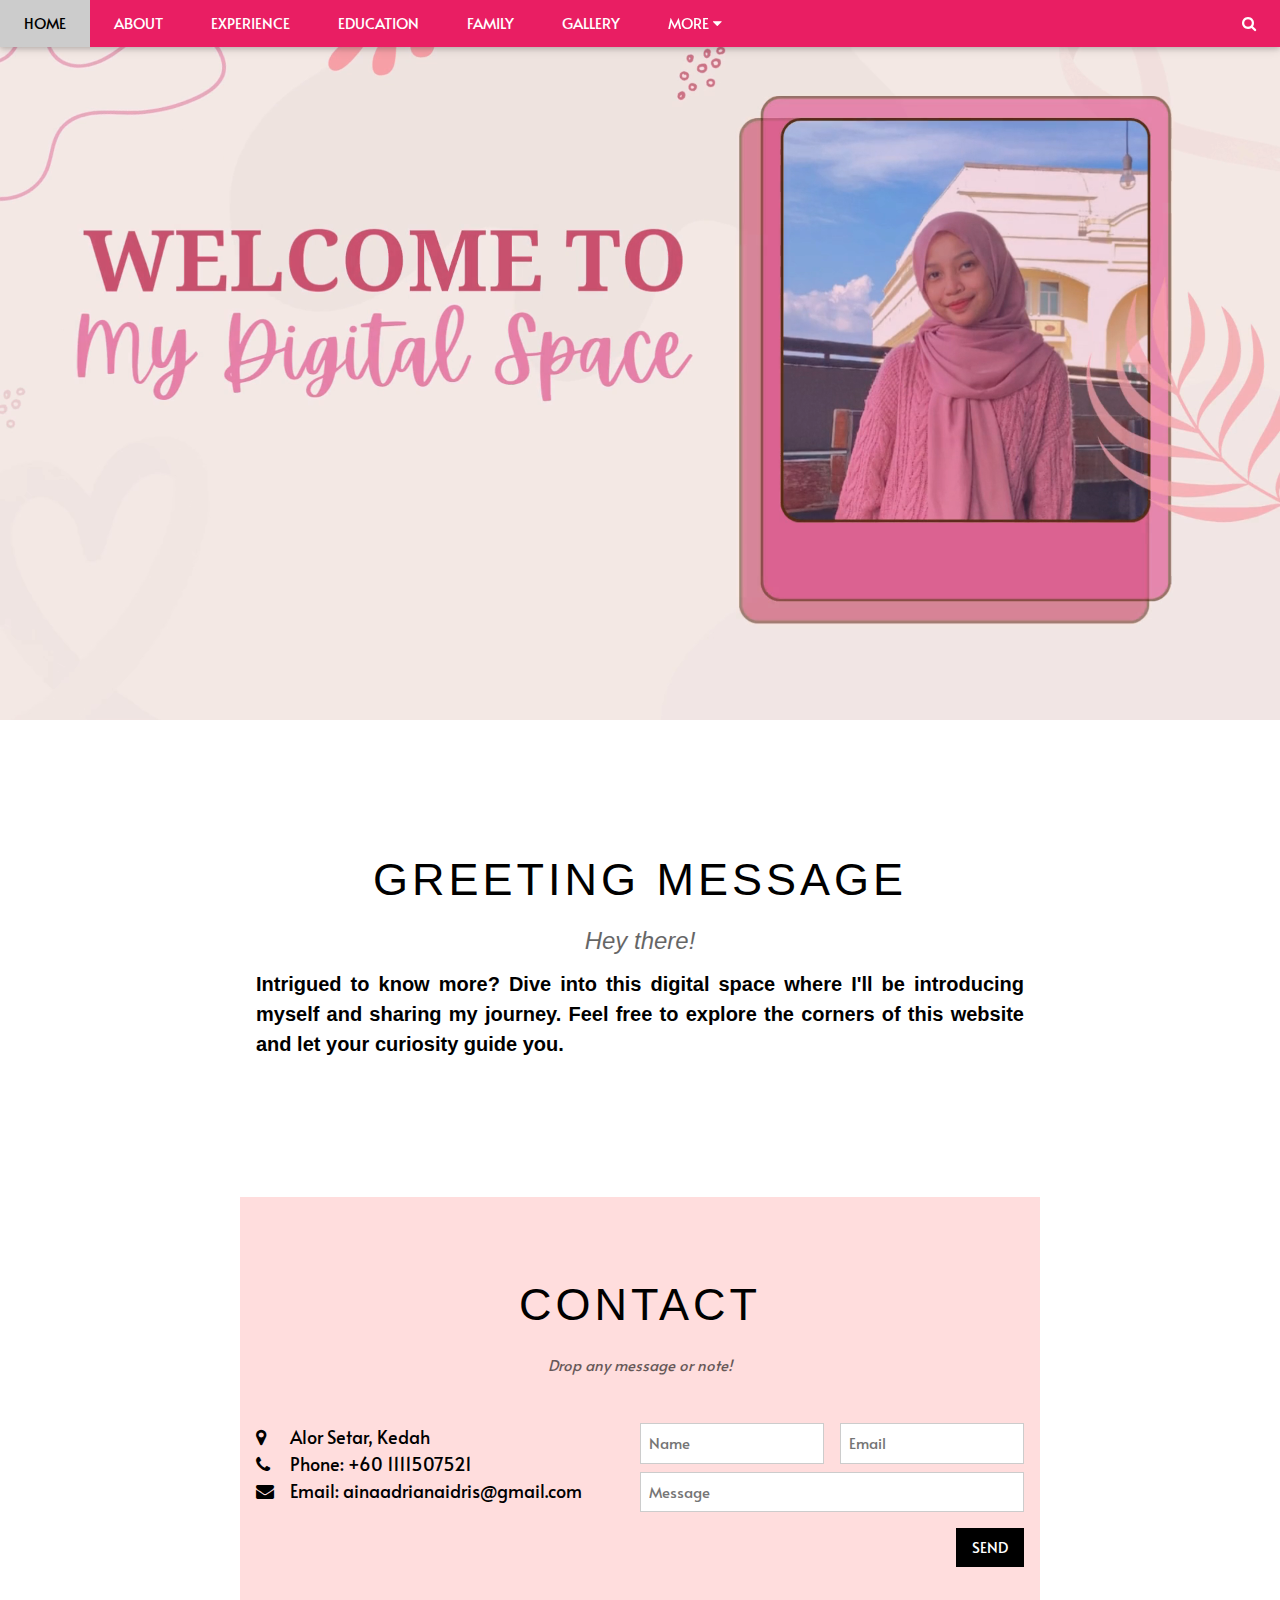
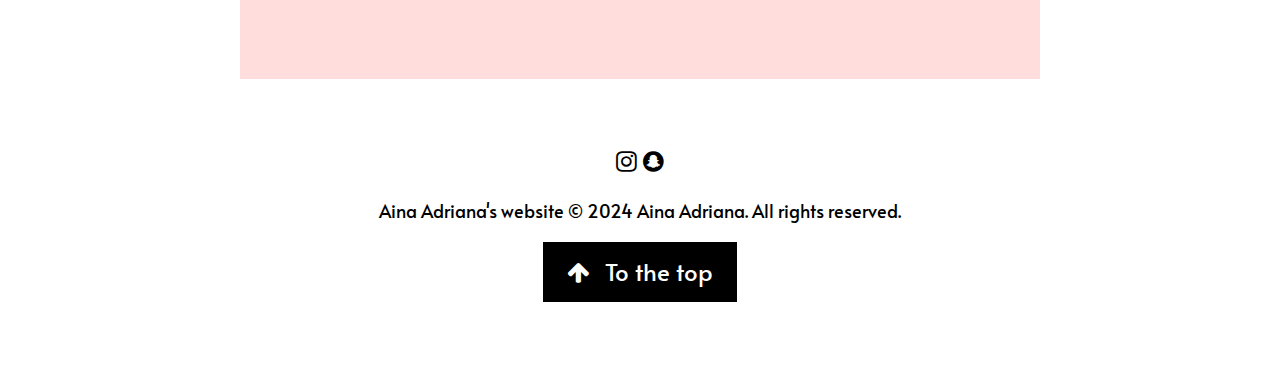
<file: index.html>
<!DOCTYPE html>
<html lang="en">
    <head>
        <title>My Digital Space - Home</title>
        <meta name="viewport" content="width=device-width, initial-scale=1">
        <link rel="stylesheet" type="text/css" href="css/style.css">
        <link rel="stylesheet" href="https://fonts.googleapis.com/css2?family=Alata&display=swap">
        <link rel="stylesheet" href="https://cdnjs.cloudflare.com/ajax/libs/font-awesome/4.7.0/css/font-awesome.min.css">
        <style>
            body {
                font-family: "Alata", sans-serif
            }

            .mySlides {
                display: none
            }
        </style>
    </head>
<body>

    <!-- Navigation bar -->
    <div class="top">
        <div class="bar pink card">
            <a class="bar-item button padding-large hide-medium hide-large right"
                href="javascript:void(0)" onclick="myFunction()" title="Toggle Navigation Menu"><i
                    class="fa fa-bars"></i></a>
            <a href="index.html" class="bar-item button padding-large">HOME</a>
            <a href="about.html" class="bar-item button padding-large hide-small">ABOUT</a>
            <a href="experience.html" class="bar-item button padding-large hide-small">EXPERIENCE</a>
            <a href="education.html" class="bar-item button padding-large hide-small">EDUCATION</a>
            <a href="family.html" class="bar-item button padding-large hide-small">FAMILY</a>
            <a href="gallery.html" class="bar-item button padding-large hide-small">GALLERY</a>
            <div class="dropdown-hover hide-small">
                <button class="padding-large button" title="More">MORE <i class="fa fa-caret-down"></i></button>
                <div class="dropdown-content bar-block card-4">
                    <a href="favorites.html" class="bar-item button">Favorites</a>
                    <a href="#contact" class="bar-item button">Contact</a>
                </div>
            </div>
                    <a href="javascript:void(0)" class="padding-large hover-red hide-small right"><i
                    class="fa fa-search"></i></a>
        </div>
    </div>

    <div id="navDemo" class="bar-block black hide hide-large hide-medium top" style="margin-top:46px">
        <a href="#about" class="bar-item button padding-large" onclick="myFunction()">ABOUT</a>
        <a href="experience.html" class="bar-item button padding-large" onclick="myFunction()">EXPERIENCE</a>
		<a href="education.html" class="bar-item button padding-large" onclick="myFunction()">EDUCATION</a>
        <a href="family.html" class="bar-item button padding-large" onclick="myFunction()">FAMILY</a>
		<a href="gallery.html" class="bar-item button padding-large" onclick="myFunction()">GALLERY</a>
        <a href="favorites.html" class="bar-item button padding-large" onclick="myFunction()">Favorites</a>
		<a href="#contact" class="bar-item button padding-large" onclick="myFunction()">Contact</a>
    </div>

	<video width="100%" autoplay muted loop>
	<source src="video/welcome.mp4" type="video/mp4">
	</video>

    <div class="content" style="max-width:2000px;margin-top:46px">

        <div class="container content center padding-64" style="max-width:800px">
            <h2 class="wide">GREETING MESSAGE</h2>
            <h4 class="opacity"><i>Hey there!</i></h4>
            <h5 class="justify"><b>Intrigued to know more? Dive into this digital space where I'll be introducing myself 
			and sharing my journey. Feel free to explore the corners of this website and let your curiosity guide you.</h5></b>
            <div class="row padding-32">
            </div>
        </div>    

        <div class="container pale-red content padding-64" style="max-width:800px" id="contact">
            <h2 class="wide center">CONTACT</h2>
            <p class="opacity center"><i>Drop any message or note!</i></p>
            <div class="row padding-32">
                <div class="col m6 large margin-bottom">
                    <i class="fa fa-map-marker" style="width:30px"></i> Alor Setar, Kedah<br>
                    <i class="fa fa-phone" style="width:30px"></i> Phone: +60 1111507521<br>
                    <i class="fa fa-envelope" style="width:30px"> </i> Email: ainaadrianaidris@gmail.com<br>
                </div>
                <div class="col m6">
                    <form action="/action_page.php" target="_blank">
                        <div class="row-padding" style="margin:0 -16px 8px -16px">
                            <div class="half">
                                <input class="input border" type="text" placeholder="Name" required name="Name">
                            </div>
                            <div class="half">
                                <input class="input border" type="text" placeholder="Email" required name="Email">
                            </div>
                        </div>
                        <input class="input border" type="text" placeholder="Message" required name="Message">
                        <button class="button black section right" type="submit">SEND</button>
                    </form>
                </div>
            </div>
        </div>
    </div>

    <footer class="container padding-64 center xlarge">
        <a href="https://www.instagram.com/nanaadrs_/" target="_blank"></a>
		<i class="fa fa-instagram hover-opacity"></i>
        <a href="https://www.snapchat.com/add/adrianaa.rose?share_id=gUGfJ8TIarI&locale=en-GB" target="_blank"></a>
		<i class="fa fa-snapchat hover-opacity"></i>
        <p class="large">Aina Adriana's website © 2024 Aina Adriana. All rights reserved.</p>
        <a href="#" class="button black padding-large margin-bottom"><i class="fa fa-arrow-up margin-right"></i>To the top</a>
    </footer>

</body>
</html>
</file>
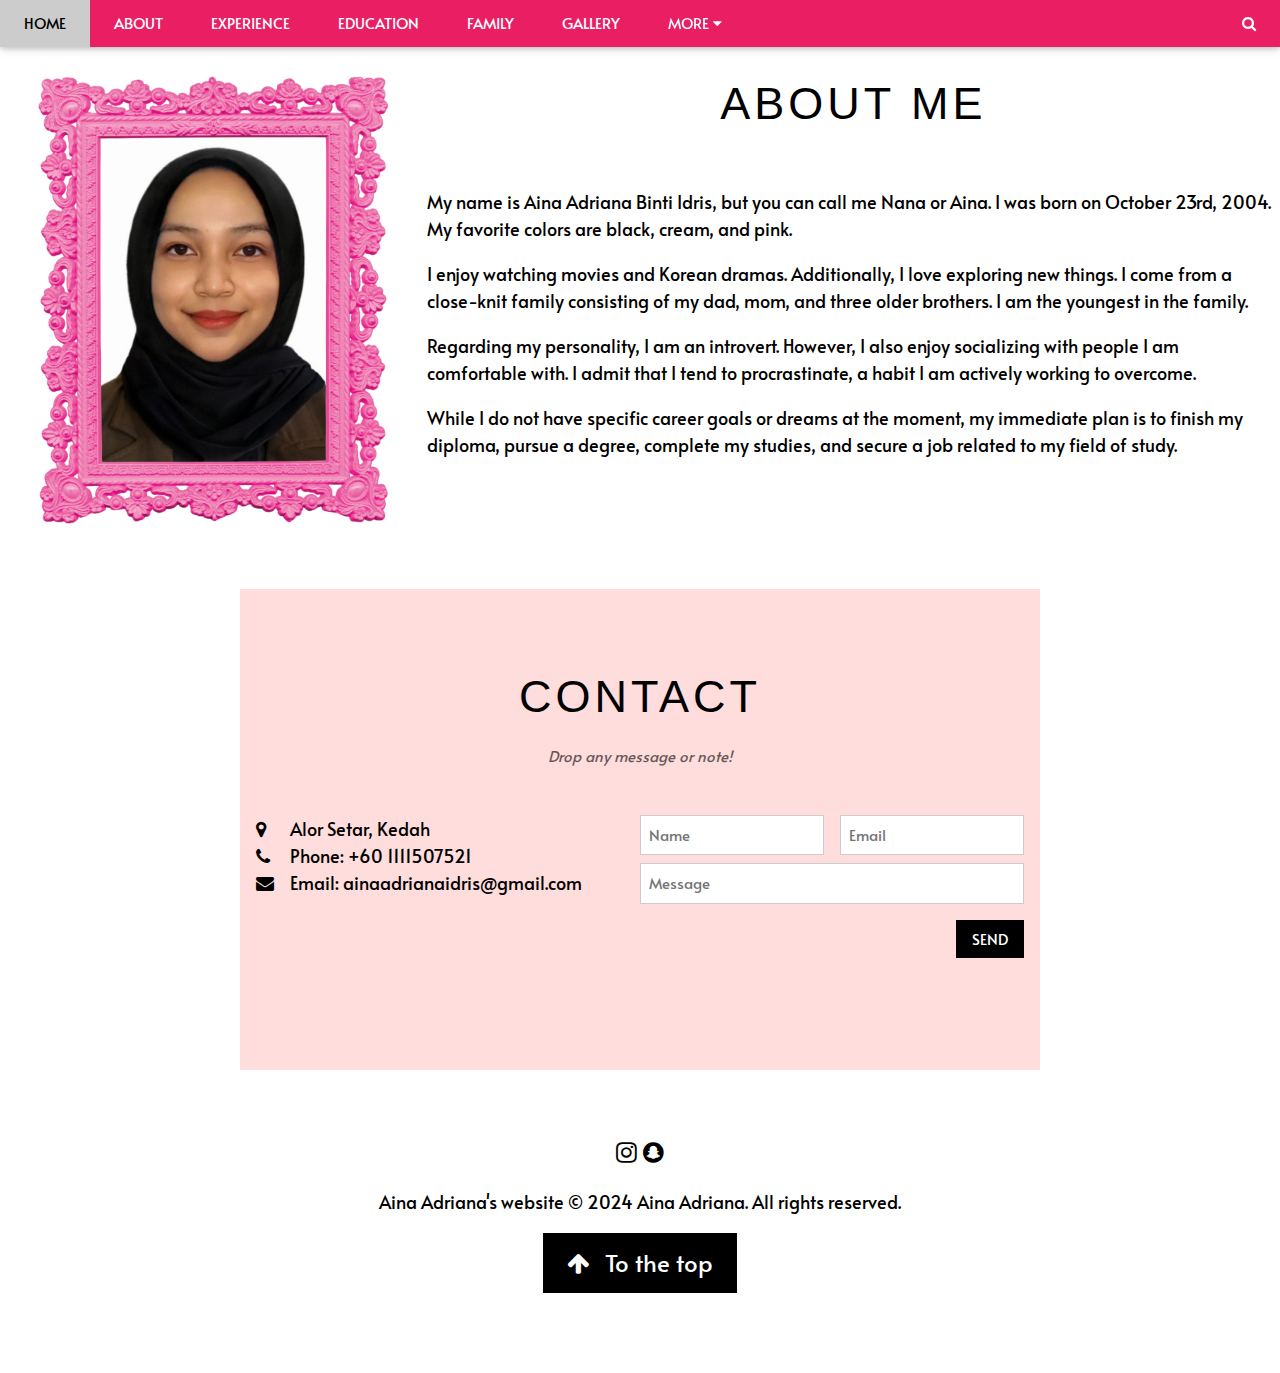
<file: about.html>
<!DOCTYPE html>
    <head>
        <title>My Digital Space - About</title>
        <link rel="stylesheet" type="text/css" href="css/style.css">
        <link rel="stylesheet" href="https://fonts.googleapis.com/css2?family=Alata&display=swap">
        <link rel="stylesheet" href="https://cdnjs.cloudflare.com/ajax/libs/font-awesome/4.7.0/css/font-awesome.min.css">
        <style>
            body {
                font-family: "Alata", sans-serif
            }
        </style>
    </head>

<body>

    <!-- Navigation bar -->
    <div class="top">
        <div class="bar pink card">
            <a class="bar-item button padding-large hide-medium hide-large right"
                href="javascript:void(0)" onclick="myFunction()" title="Toggle Navigation Menu"><i
                    class="fa fa-bars"></i></a>
            <a href="index.html" class="bar-item button padding-large">HOME</a>
            <a href="about.html" class="bar-item button padding-large hide-small">ABOUT</a>
            <a href="experience.html" class="bar-item button padding-large hide-small">EXPERIENCE</a>
            <a href="education.html" class="bar-item button padding-large hide-small">EDUCATION</a>
            <a href="family.html" class="bar-item button padding-large hide-small">FAMILY</a>
            <a href="gallery.html" class="bar-item button padding-large hide-small">GALLERY</a>
            <div class="dropdown-hover hide-small">
                <button class="padding-large button" title="More">MORE <i class="fa fa-caret-down"></i></button>
                <div class="dropdown-content bar-block card-4">
                    <a href="favorites.html" class="bar-item button">Favorites</a>
                    <a href="#contact" class="bar-item button">Contact</a>
                </div>
            </div>
            <a href="javascript:void(0)" class="padding-large hover-red hide-small right"><i
                    class="fa fa-search"></i></a>
        </div>
    </div>

    <div id="navDemo" class="bar-block black hide hide-large hide-medium top" style="margin-top:46px">
        <a href="about.html" class="bar-item button padding-large" onclick="myFunction()">ABOUT</a>
		<a href="experience.html" class="bar-item button padding-large" onclick="myFunction()">EXPERIENCE</a>
        <a href="education.html" class="bar-item button padding-large" onclick="myFunction()">EDUCATION</a>
        <a href="family.html" class="bar-item button padding-large" onclick="myFunction()">FAMILY</a>
		<a href="gallery.html" class="bar-item button padding-large" onclick="myFunction()">GALLERY</a>
        <a href="favorites.html" class="bar-item button padding-large" onclick="myFunction()">Favorites</a>
		<a href="#contact" class="bar-item button padding-large" onclick="myFunction()">Contact</a>
    </div>

    <div class="content" style="max-width:2000px;margin-top:46px">
	

	<div class="col m4 padding-large hide-small">
		<img src="image/biodata.png" class="image" alt="myself" width="500" height="650">
    </div>

    <div class="col m7 padding-large">
	</div>
	<div>
      <h2 class="wide center">ABOUT ME</h2><br>
      <p class="large">My name is Aina Adriana Binti Idris, but you can call me Nana or Aina. I was born on October 23rd, 2004. My favorite colors are black, cream, and pink.<p class="large">
	I enjoy watching movies and Korean dramas. Additionally, I love exploring new things. I come from a close-knit family consisting of my dad, mom, and three older brothers. I am the youngest in the family.<p class="large">
	Regarding my personality, I am an introvert. However, I also enjoy socializing with people I am comfortable with. I admit that I tend to procrastinate, a habit I am actively working to overcome.<p class="large">
	While I do not have specific career goals or dreams at the moment, my immediate plan is to finish my diploma, pursue a degree, complete my studies, and secure a job related to my field of study.
    </div>
	</div>

	<br>
	<br>
	<br>
	<br>
	<br>
	
	<div>
        <div class="container pale-red content padding-64" style="max-width:800px" id="contact">
            <h2 class="wide center">CONTACT</h2>
            <p class="opacity center"><i>Drop any message or note!</i></p>
            <div class="row padding-32">
                <div class="col m6 large margin-bottom">
                    <i class="fa fa-map-marker" style="width:30px"></i> Alor Setar, Kedah<br>
                    <i class="fa fa-phone" style="width:30px"></i> Phone: +60 1111507521<br>
                    <i class="fa fa-envelope" style="width:30px"> </i> Email: ainaadrianaidris@gmail.com<br>
                </div>
                <div class="col m6">
                    <form action="/action_page.php" target="_blank">
                        <div class="row-padding" style="margin:0 -16px 8px -16px">
                            <div class="half">
                                <input class="input border" type="text" placeholder="Name" required name="Name">
                            </div>
                            <div class="half">
                                <input class="input border" type="text" placeholder="Email" required name="Email">
                            </div>
                        </div>
                        <input class="input border" type="text" placeholder="Message" required name="Message">
                        <button class="button black section right" type="submit">SEND</button>
                    </form>
                </div>
            </div>
        </div>
	</div>
</body>

    <footer class="container padding-64 center xlarge">
        <a href="https://www.instagram.com/nanaadrs_/" target="_blank"></a>
		<i class="fa fa-instagram hover-opacity"></i>
        <a href="https://www.snapchat.com/add/adrianaa.rose?share_id=gUGfJ8TIarI&locale=en-GB" target="_blank"></a>
		<i class="fa fa-snapchat hover-opacity"></i>
        <p class="large">Aina Adriana's website © 2024 Aina Adriana. All rights reserved.</p>
        <a href="#" class="button black padding-large margin-bottom"><i class="fa fa-arrow-up margin-right"></i>To the top</a>
    </footer>
</file>
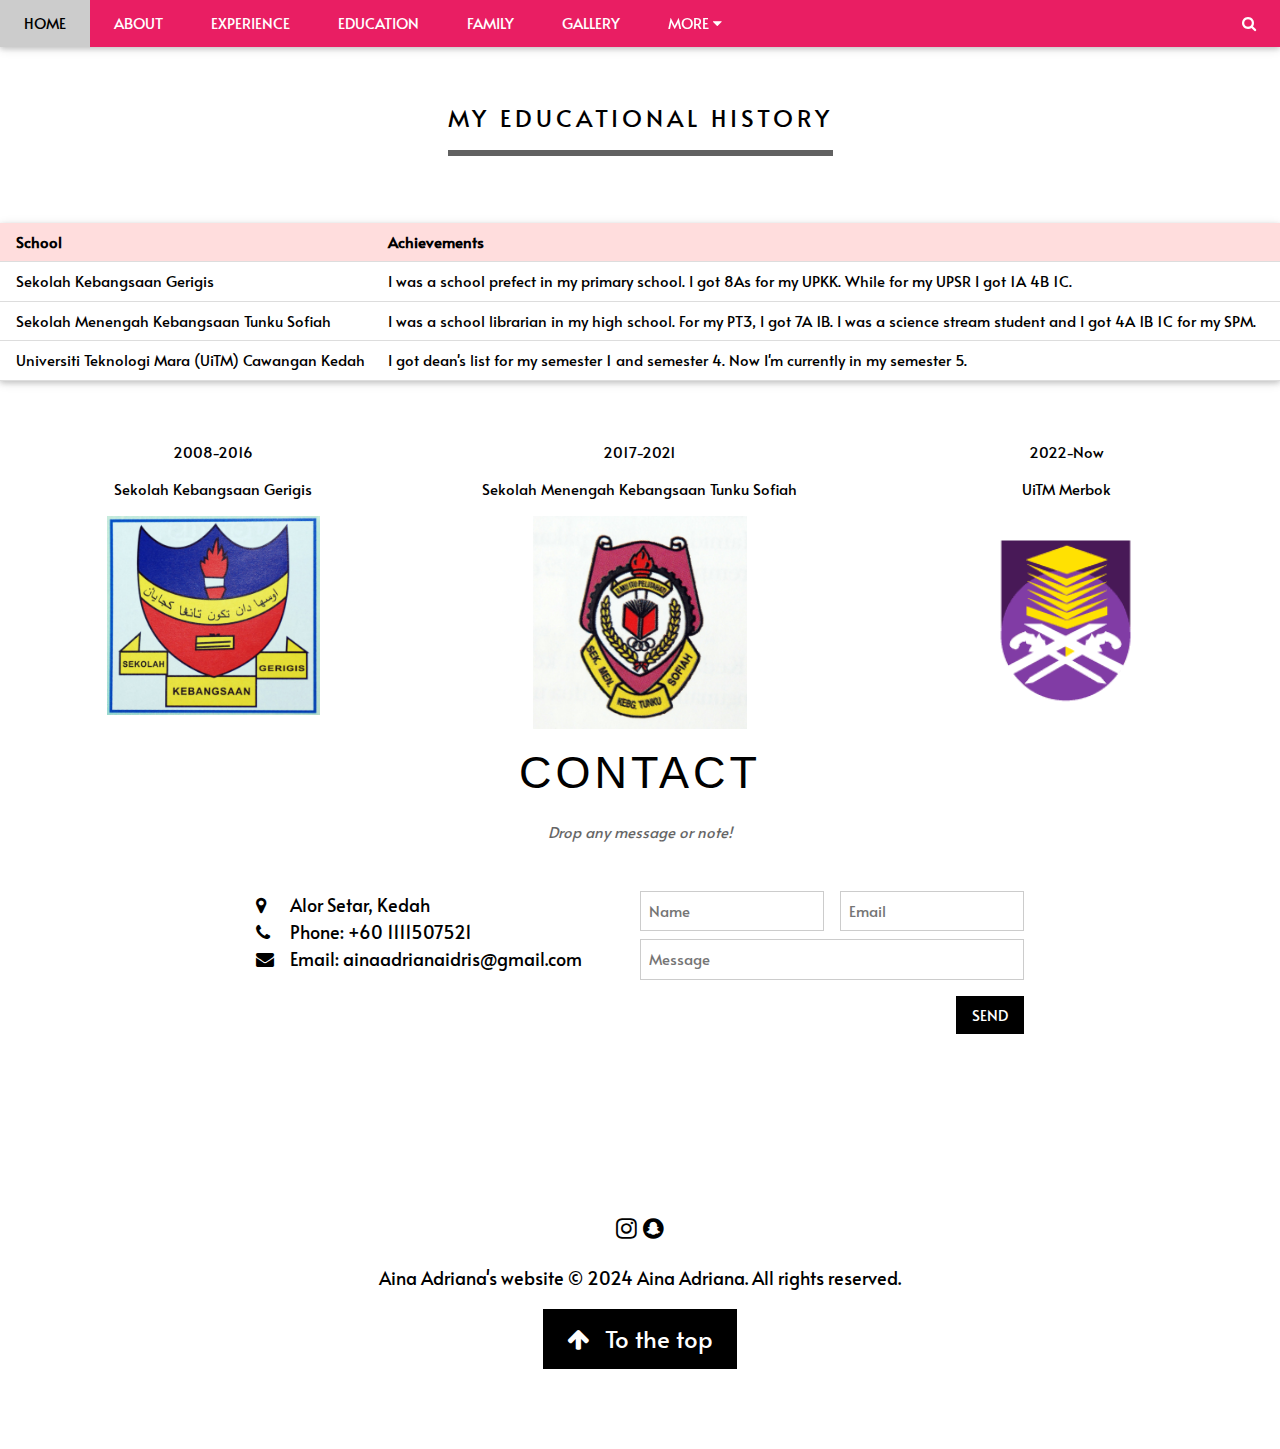
<file: education.html>
<!DOCTYPE html>
    <head>
        <title>My Digital Space - Education</title>
        <link rel="stylesheet" type="text/css" href="css/style.css">
        <link rel="stylesheet" href="https://fonts.googleapis.com/css2?family=Alata&display=swap">
        <link rel="stylesheet" href="https://cdnjs.cloudflare.com/ajax/libs/font-awesome/4.7.0/css/font-awesome.min.css">
        <style>
            body {
                font-family: "Alata", sans-serif
            }
        </style>
    </head>

<body>

    <!-- Navigation bar -->
    <div class="top">
        <div class="bar pink card">
            <a class="bar-item button padding-large hide-medium hide-large right"
                href="javascript:void(0)" onclick="myFunction()" title="Toggle Navigation Menu"><i
                    class="fa fa-bars"></i></a>
            <a href="index.html" class="bar-item button padding-large">HOME</a>
            <a href="about.html" class="bar-item button padding-large hide-small">ABOUT</a>
            <a href="experience.html" class="bar-item button padding-large hide-small">EXPERIENCE</a>
            <a href="education.html" class="bar-item button padding-large hide-small">EDUCATION</a>
            <a href="family.html" class="bar-item button padding-large hide-small">FAMILY</a>
            <a href="gallery.html" class="bar-item button padding-large hide-small">GALLERY</a>
            <div class="dropdown-hover hide-small">
                <button class="padding-large button" title="More">MORE <i class="fa fa-caret-down"></i></button>
                <div class="dropdown-content bar-block card-4">
                    <a href="favorites.html" class="bar-item button">Favorites</a>
                    <a href="#contact" class="bar-item button">Contact</a>
                </div>
            </div>
            <a href="javascript:void(0)" class="padding-large hover-red hide-small right"><i
                    class="fa fa-search"></i></a>
        </div>
    </div>

    <div id="navDemo" class="bar-block black hide hide-large hide-medium top" style="margin-top:46px">
        <a href="about.html" class="bar-item button padding-large" onclick="myFunction()">ABOUT</a>
		<a href="experience.html" class="bar-item button padding-large" onclick="myFunction()">EXPERIENCE</a>
        <a href="education.html" class="bar-item button padding-large" onclick="myFunction()">EDUCATION</a>
        <a href="family.html" class="bar-item button padding-large" onclick="myFunction()">FAMILY</a>
		<a href="gallery.html" class="bar-item button padding-large" onclick="myFunction()">GALLERY</a>
        <a href="favorites.html" class="bar-item button padding-large" onclick="myFunction()">Favorites</a>
		<a href="#contact" class="bar-item button padding-large" onclick="myFunction()">Contact</a>
    </div>

    <div class="content" style="max-width:2000px;margin-top:36px">
		<div class="row-padding" id="about">
			<div class="wide center padding-64">
				<span class="xlarge bottombar border-dark-grey padding-16">MY EDUCATIONAL HISTORY</span>
			</div>
		</div>
	</div>
	
	<br>

<div class="responsive card">
<table class="table striped bordered">
<thead>
<tr class="pale-red">
  <th>School</th>
  <th>Achievements</th>
</tr>
</thead>
<tbody>
<tr>
  <td>Sekolah Kebangsaan Gerigis</td>
  <td>I was a school prefect in my primary school. I got 8As for my UPKK. While for my UPSR I got 1A 4B 1C.</td>
</tr>
<tr class="white">
  <td>Sekolah Menengah Kebangsaan Tunku Sofiah</td>
  <td>I was a school librarian in my high school. For my PT3, I got 7A 1B. I was a science stream student and I got 4A 1B 1C for my SPM.</td>
</tr>
<tr>
  <td>Universiti Teknologi Mara (UiTM) Cawangan Kedah</td>
  <td>I got dean's list for my semester 1 and semester 4. Now I'm currently in my semester 5.</td>
</tr>
</tbody>
</table>
</div>

<br>
<br>

<div>
<div>
 <center><div class="third">
	<p>2008-2016</p>
         <p>Sekolah Kebangsaan Gerigis</p>
            <img src="image/skgerigis.jpg" alt="SK Gerigis" usemap="#skg" style="width:50%">

<map name="skg">
  <area shape="rect" coords="15,468,497,11" alt="Primary School" href="https://ms.wikipedia.org/wiki/Sekolah_Kebangsaan_Gerigis" target="_blank">
</map>
                </div>
         <div class="third">
		<p>2017-2021</p>
                 <p>Sekolah Menengah Kebangsaan Tunku Sofiah</p>
                    <img src="image/smkts.jpg" alt="SMK Tunku Sofiah" usemap="#smkts" style="width:50%">

<map name="smkts">
  <area shape="rect" coords="95,33,388,461" alt="Secondary School" href="https://ms.wikipedia.org/wiki/Sekolah_Menengah_Kebangsaan_Tunku_Sofiah" target="_blank">
</map>
           </div>
           <div class="third">
		<p>2022-Now</p>
                    <p>UiTM Merbok</p><img src="image/uitm.gif" alt="UiTM" usemap="#uitm" style="width:50%">

<map name="uitm">
  <area shape="rect" coords="37,21,162,176" alt="UiTM Kedah" href="https://kedah.uitm.edu.my/" target="_blank">
</map>
             </div></center>
			 </div>

</div>
<br>
<br>

<div>
        <div class="container content padding-64" style="max-width:800px" id="contact">
            <h2 class="wide center">CONTACT</h2>
            <p class="opacity center"><i>Drop any message or note!</i></p>
            <div class="row padding-32">
                <div class="col m6 large margin-bottom">
                    <i class="fa fa-map-marker" style="width:30px"></i> Alor Setar, Kedah<br>
                    <i class="fa fa-phone" style="width:30px"></i> Phone: +60 1111507521<br>
                    <i class="fa fa-envelope" style="width:30px"> </i> Email: ainaadrianaidris@gmail.com<br>
                </div>
                <div class="col m6">
                    <form action="/action_page.php" target="_blank">
                        <div class="row-padding" style="margin:0 -16px 8px -16px">
                            <div class="half">
                                <input class="input border" type="text" placeholder="Name" required name="Name">
                            </div>
                            <div class="half">
                                <input class="input border" type="text" placeholder="Email" required name="Email">
                            </div>
                        </div>
                        <input class="input border" type="text" placeholder="Message" required name="Message">
                        <button class="button black section right" type="submit">SEND</button>
                    </form>
                </div>
            </div>
        </div>
	</div>
</body>


    <footer class="container padding-64 center xlarge">
        <a href="https://www.instagram.com/nanaadrs_/" target="_blank"></a>
		<i class="fa fa-instagram hover-opacity"></i>
        <a href="https://www.snapchat.com/add/adrianaa.rose?share_id=gUGfJ8TIarI&locale=en-GB" target="_blank"></a>
		<i class="fa fa-snapchat hover-opacity"></i>
        <p class="large">Aina Adriana's website © 2024 Aina Adriana. All rights reserved.</p>
        <a href="#" class="button black padding-large margin-bottom"><i class="fa fa-arrow-up margin-right"></i>To the top</a>
    </footer>
</file>
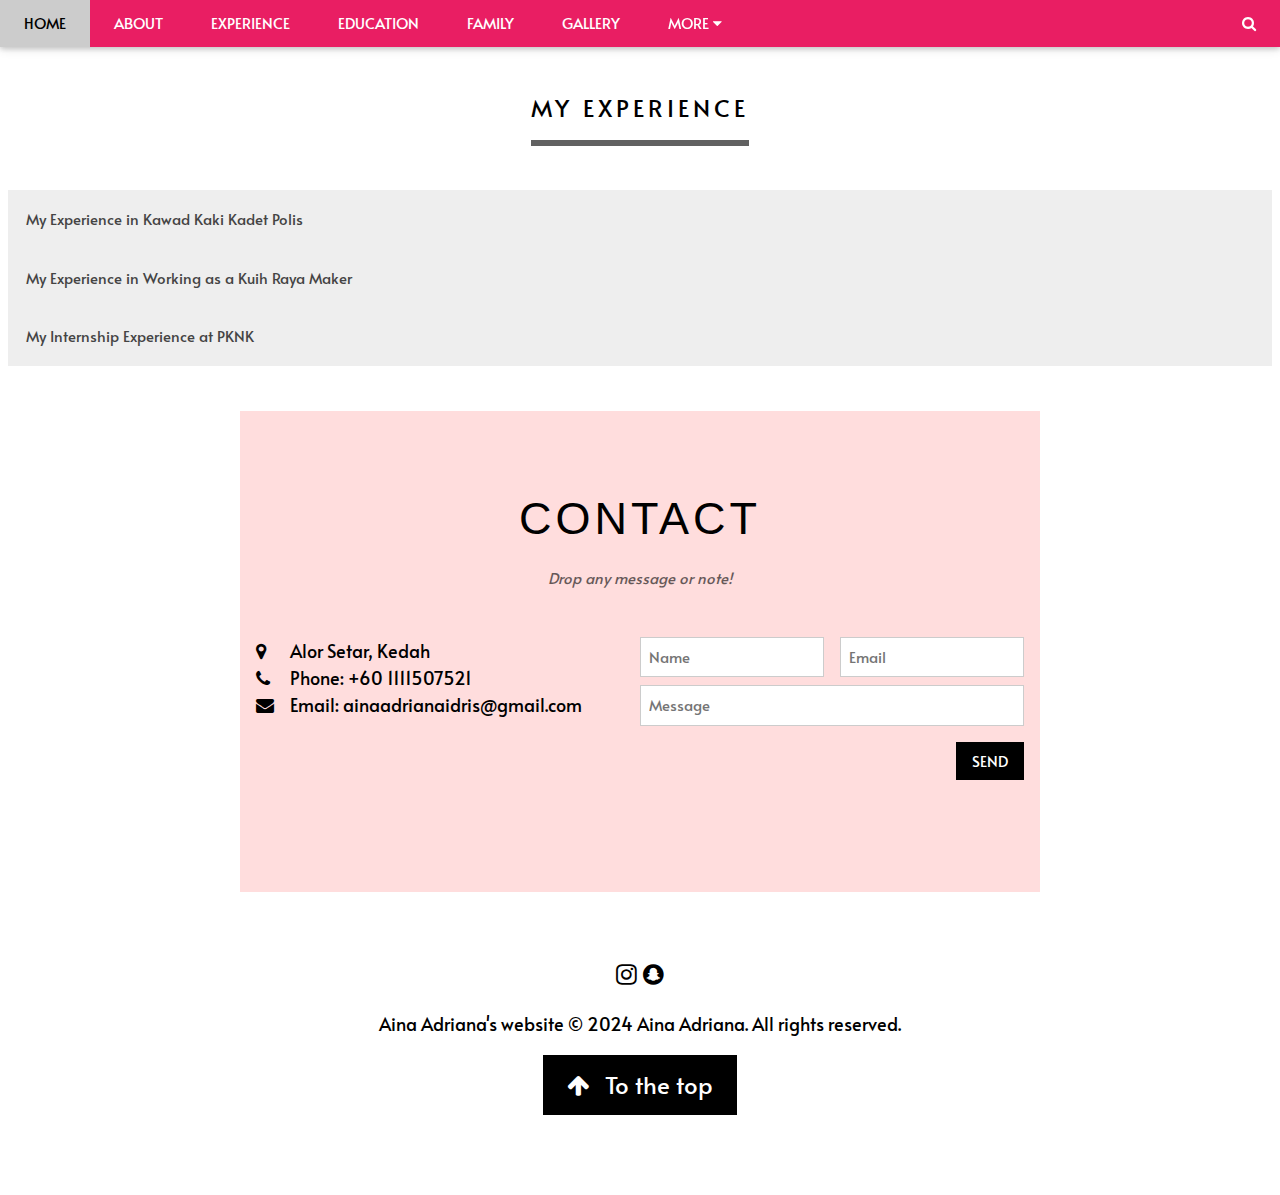
<file: experience.html>
<!DOCTYPE html>
    <head>
        <title>My Digital Space - Experience</title>
        <link rel="stylesheet" type="text/css" href="css/style.css">
        <link rel="stylesheet" href="https://fonts.googleapis.com/css2?family=Alata&display=swap">
        <link rel="stylesheet" href="https://cdnjs.cloudflare.com/ajax/libs/font-awesome/4.7.0/css/font-awesome.min.css">
        <style>
            body {
                font-family: "Alata", sans-serif
            }
        </style>
    </head>

<body>

    <!-- Navigation bar -->
    <div class="top">
        <div class="bar pink card">
            <a class="bar-item button padding-large hide-medium hide-large right"
                href="javascript:void(0)" onclick="myFunction()" title="Toggle Navigation Menu"><i
                    class="fa fa-bars"></i></a>
            <a href="index.html" class="bar-item button padding-large">HOME</a>
            <a href="about.html" class="bar-item button padding-large hide-small">ABOUT</a>
            <a href="experience.html" class="bar-item button padding-large hide-small">EXPERIENCE</a>
            <a href="education.html" class="bar-item button padding-large hide-small">EDUCATION</a>
            <a href="family.html" class="bar-item button padding-large hide-small">FAMILY</a>
            <a href="gallery.html" class="bar-item button padding-large hide-small">GALLERY</a>
            <div class="dropdown-hover hide-small">
                <button class="padding-large button" title="More">MORE <i class="fa fa-caret-down"></i></button>
                <div class="dropdown-content bar-block card-4">
                    <a href="favorites.html" class="bar-item button">Favorites</a>
                    <a href="#contact" class="bar-item button">Contact</a>
                </div>
            </div>
            <a href="javascript:void(0)" class="padding-large hover-red hide-small right"><i
                    class="fa fa-search"></i></a>
        </div>
    </div>

    <div id="navDemo" class="bar-block black hide hide-large hide-medium top" style="margin-top:46px">
        <a href="about.html" class="bar-item button padding-large" onclick="myFunction()">ABOUT</a>
	<a href="experience.html" class="bar-item button padding-large" onclick="myFunction()">EXPERIENCE</a>
        <a href="education.html" class="bar-item button padding-large" onclick="myFunction()">EDUCATION</a>
        <a href="family.html" class="bar-item button padding-large" onclick="myFunction()">FAMILY</a>
	<a href="gallery.html" class="bar-item button padding-large" onclick="myFunction()">GALLERY</a>
        <a href="favorites.html" class="bar-item button padding-large" onclick="myFunction()">Favorites</a>
		<a href="#contact" class="bar-item button padding-large" onclick="myFunction()">Contact</a>
    </div>

    <div class="content" style="max-width:2000px;margin-top:26px">


<div class="row-padding" id="about">
    <div class="wide center padding-64">
      <span class="xlarge bottombar border-dark-grey padding-16">MY EXPERIENCE</span>
    </div>

<button class="accordion">My Experience in Kawad Kaki Kadet Polis</button>
<div class="panel">
  <p>My journey in Kawad Kaki Kadet Polis was an exhilarating experience that taught me discipline, teamwork, and the importance of precision. The rigorous training sessions, which involved mastering complex footwork and commands, were both challenging and rewarding.
	The highlight of my experience was undoubtedly participating in the school-level competition held at SMK Agama Kedah. The atmosphere was electric, with teams from various schools showcasing their skills and dedication. Our team, fueled by months of intense practice, performed flawlessly, executing each movement with synchronized precision.
	The moment the results were announced, and our team was declared the third-place winner, was a feeling of immense pride and accomplishment. The hard work, sweat, and countless hours of practice had finally paid off. This achievement not only boosted our confidence but also instilled in us a sense of camaraderie and sportsmanship.</p>
</div>

<button class="accordion">My Experience in Working as a Kuih Raya Maker</button>
<div class="panel">
  <p>Working as a kuih raya maker was a whirlwind of activity especially when I worked for one month in Ramadhan. Each day was a marathon of measuring, mixing, and molding, as I meticulously crafted a variety of traditional delights. From the delicate crunch of peanut cookies to the buttery richness of pineapple tarts, every bite was a labor of love. The most challenging aspect was maintaining consistency, ensuring each batch was as perfect as the last. Yet, the reward was palpable - the joy on customers' faces as they savored the fruits of my labor. It was a demanding yet fulfilling experience, a testament to the artistry and dedication required to create these beloved treats.</p>
</div>

<button class="accordion">My Internship Experience at PKNK</button>
<div class="panel">
  <p>My two-month internship at PKNK's IT Department was a valuable learning experience. I was exposed to various aspects of IT operations, including network administration, software development, and system support. I gained hands-on experience by assisting with tasks such as troubleshooting network issues, configuring servers, and developing simple applications. The supportive and knowledgeable IT team provided guidance and mentorship, allowing me to apply my academic knowledge to real-world scenarios. Through this internship, I developed practical skills, enhanced my problem-solving abilities, and gained a deeper understanding of the IT industry.</p>
</div>

<br>
<br>
<br>

        <div class="container pale-red content padding-64" style="max-width:800px" id="contact">
            <h2 class="wide center">CONTACT</h2>
            <p class="opacity center"><i>Drop any message or note!</i></p>
            <div class="row padding-32">
                <div class="col m6 large margin-bottom">
                    <i class="fa fa-map-marker" style="width:30px"></i> Alor Setar, Kedah<br>
                    <i class="fa fa-phone" style="width:30px"></i> Phone: +60 1111507521<br>
                    <i class="fa fa-envelope" style="width:30px"> </i> Email: ainaadrianaidris@gmail.com<br>
                </div>
                <div class="col m6">
                    <form action="/action_page.php" target="_blank">
                        <div class="row-padding" style="margin:0 -16px 8px -16px">
                            <div class="half">
                                <input class="input border" type="text" placeholder="Name" required name="Name">
                            </div>
                            <div class="half">
                                <input class="input border" type="text" placeholder="Email" required name="Email">
                            </div>
                        </div>
                        <input class="input border" type="text" placeholder="Message" required name="Message">
                        <button class="button black section right" type="submit">SEND</button>
                    </form>
                </div>
            </div>
        </div>

</body>

    <footer class="container padding-64 center xlarge">
        <a href="https://www.instagram.com/nanaadrs_/" target="_blank"></a>
		<i class="fa fa-instagram hover-opacity"></i>
        <a href="https://www.snapchat.com/add/adrianaa.rose?share_id=gUGfJ8TIarI&locale=en-GB" target="_blank"></a>
		<i class="fa fa-snapchat hover-opacity"></i>
        <p class="large">Aina Adriana's website © 2024 Aina Adriana. All rights reserved.</p>
        <a href="#" class="button black padding-large margin-bottom"><i class="fa fa-arrow-up margin-right"></i>To the top</a>
    </footer>

<script>
var acc = document.getElementsByClassName("accordion");
var i;

for (i = 0; i < acc.length; i++) {
  acc[i].addEventListener("click", function() {
    this.classList.toggle("active");
    var panel = this.nextElementSibling;
    if (panel.style.display === "block") {
      panel.style.display = "none";
    } else {
      panel.style.display = "block";
    }
  });
}
</script>
</file>
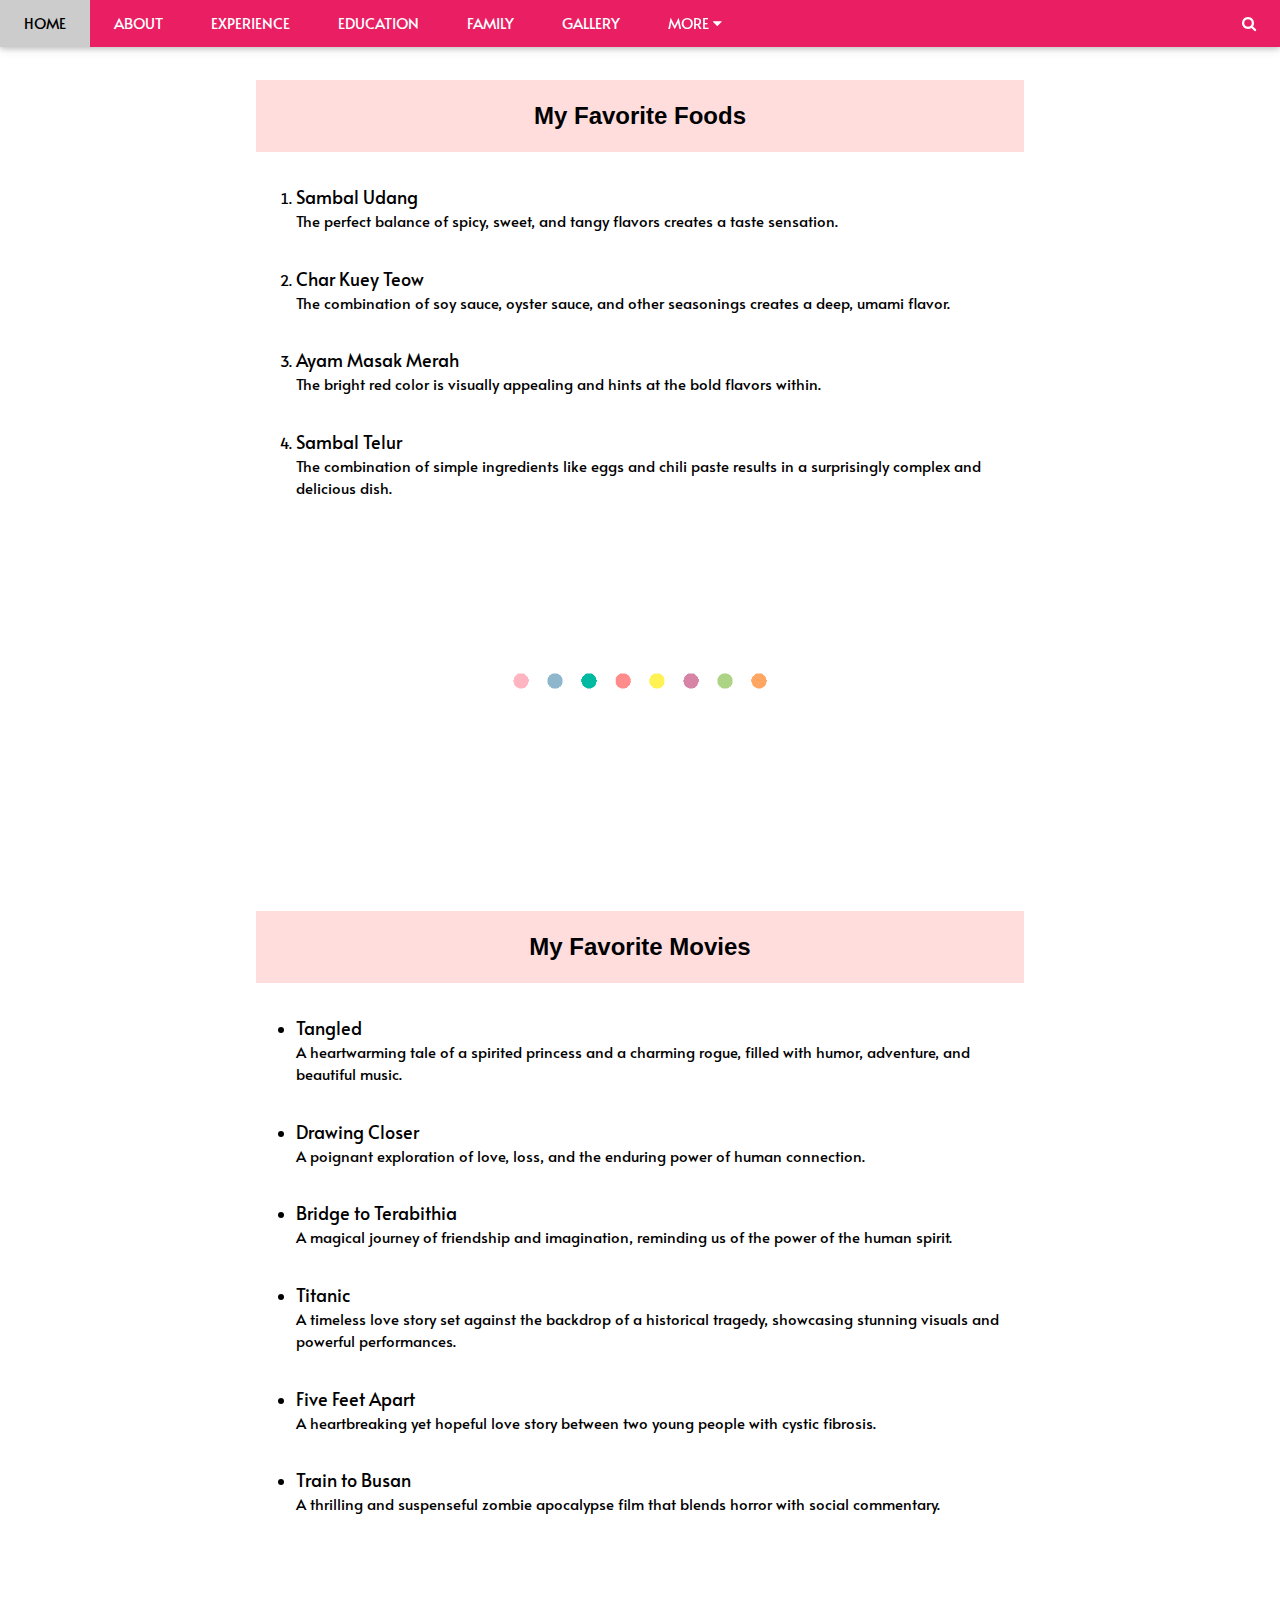
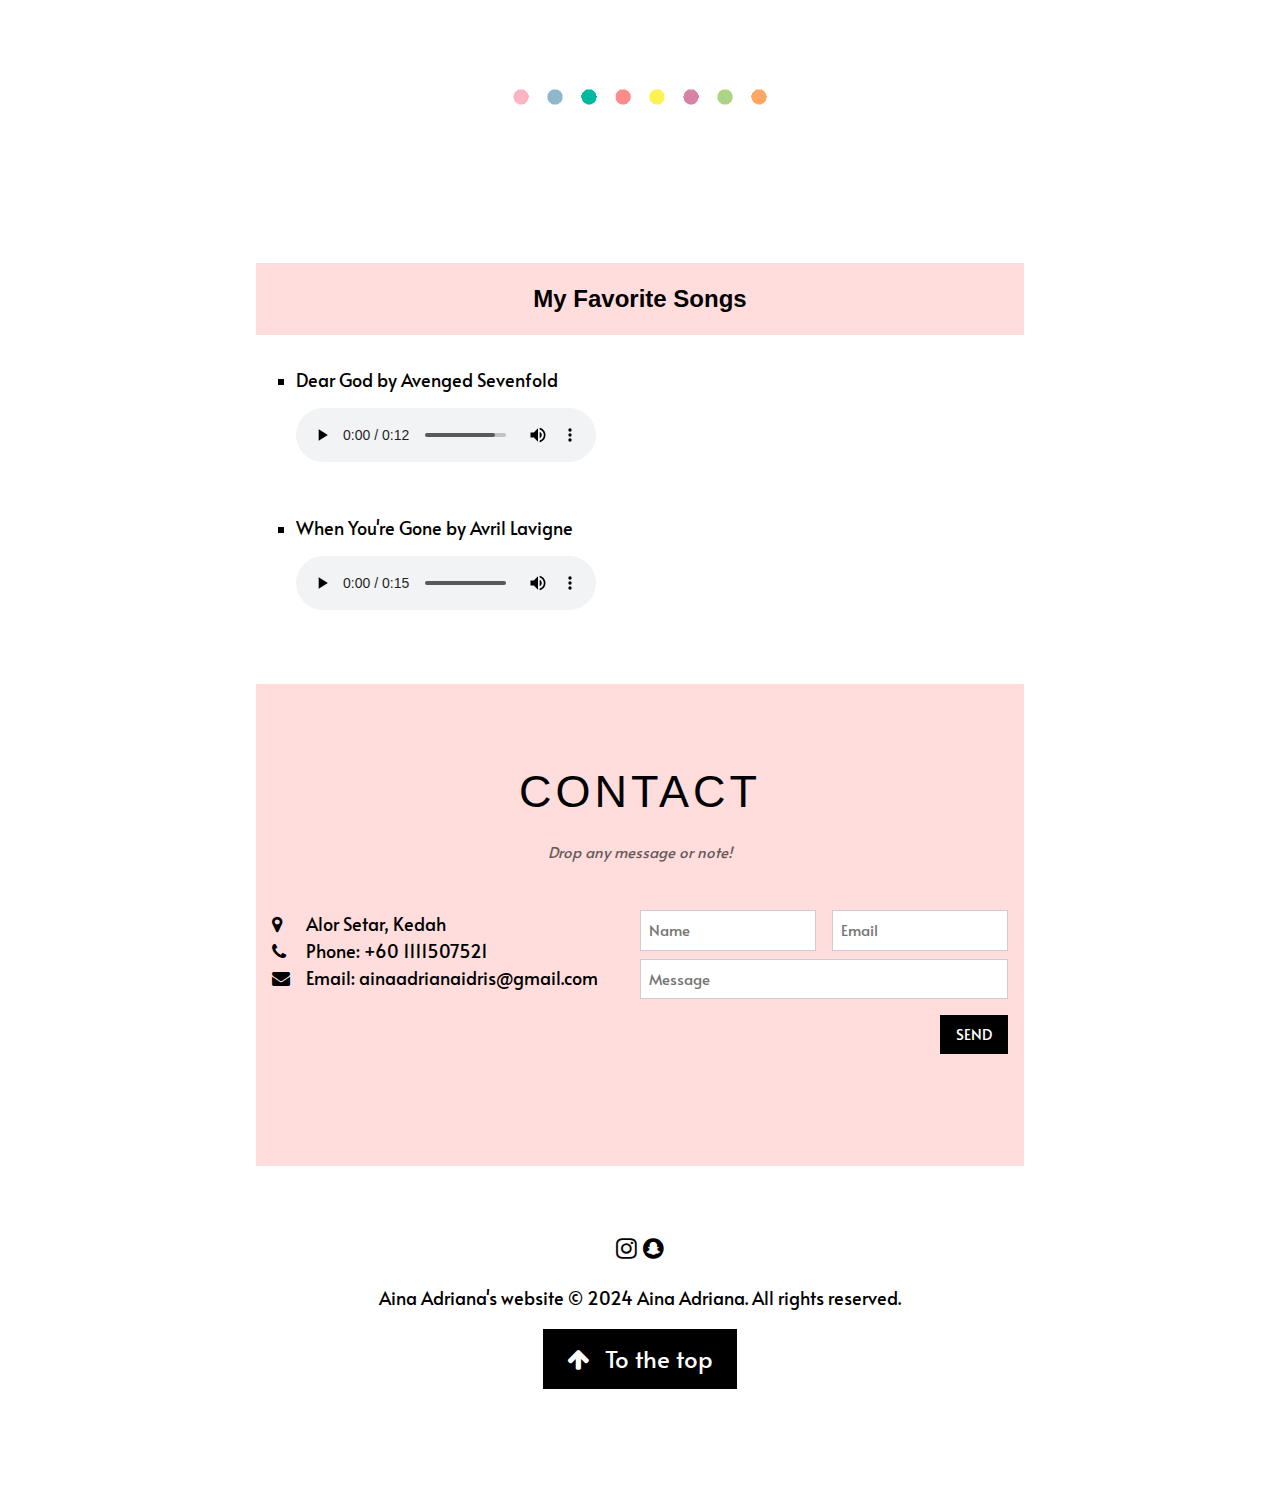
<file: favorites.html>
<!DOCTYPE html>
    <head>
        <title>My Digital Space - Favorites</title>
        <link rel="stylesheet" type="text/css" href="css/style.css">
        <link rel="stylesheet" href="https://fonts.googleapis.com/css2?family=Alata&display=swap">
        <link rel="stylesheet" href="https://cdnjs.cloudflare.com/ajax/libs/font-awesome/4.7.0/css/font-awesome.min.css">
        <style>
            body {
                font-family: "Alata", sans-serif
            }
        </style>
    </head>

<body>

    <!-- Navigation bar -->
    <div class="top">
        <div class="bar pink card">
            <a class="bar-item button padding-large hide-medium hide-large right"
                href="javascript:void(0)" onclick="myFunction()" title="Toggle Navigation Menu"><i
                    class="fa fa-bars"></i></a>
            <a href="index.html" class="bar-item button padding-large">HOME</a>
            <a href="about.html" class="bar-item button padding-large hide-small">ABOUT</a>
            <a href="experience.html" class="bar-item button padding-large hide-small">EXPERIENCE</a>
            <a href="education.html" class="bar-item button padding-large hide-small">EDUCATION</a>
            <a href="family.html" class="bar-item button padding-large hide-small">FAMILY</a>
            <a href="gallery.html" class="bar-item button padding-large hide-small">GALLERY</a>
            <div class="dropdown-hover hide-small">
                <button class="padding-large button" title="More">MORE <i class="fa fa-caret-down"></i></button>
                <div class="dropdown-content bar-block card-4">
                    <a href="favorites.html" class="bar-item button">Favorites</a>
                    <a href="#contact" class="bar-item button">Contact</a>
                </div>
            </div>
            <a href="javascript:void(0)" class="padding-large hover-red hide-small right"><i
                    class="fa fa-search"></i></a>
        </div>
    </div>

    <div id="navDemo" class="bar-block black hide hide-large hide-medium top" style="margin-top:46px">
        <a href="about.html" class="bar-item button padding-large" onclick="myFunction()">ABOUT</a>
	<a href="experience.html" class="bar-item button padding-large" onclick="myFunction()">EXPERIENCE</a>
        <a href="education.html" class="bar-item button padding-large" onclick="myFunction()">EDUCATION</a>
        <a href="family.html" class="bar-item button padding-large" onclick="myFunction()">FAMILY</a>
	<a href="gallery.html" class="bar-item button padding-large" onclick="myFunction()">GALLERY</a>
        <a href="favorites.html" class="bar-item button padding-large" onclick="myFunction()">Favorites</a>
		<a href="#contact" class="bar-item button padding-large" onclick="myFunction()">Contact</a>
    </div>

<div class="white margin">
<div class="container content padding-64" style="max-width:800px">
        <div class="container padding pale-red">
          <h4><b><center>My Favorite Foods</center></b></h4>
        </div>
        <ol class="hover-light-gray">
          <li class="padding-16">
            <span class="large">Sambal Udang</span>
            <br>
            <span>The perfect balance of spicy, sweet, and tangy flavors creates a taste sensation.</span>
          </li>
          <li class="padding-16">
            <span class="large">Char Kuey Teow</span>
            <br>
            <span>The combination of soy sauce, oyster sauce, and other seasonings creates a deep, umami flavor.</span>
          </li>
          <li class="padding-16">
      	    <span class="large">Ayam Masak Merah</span>
            <br>
            <span>The bright red color is visually appealing and hints at the bold flavors within.</span>
          </li>
          <li class="padding-16">
            <span class="large">Sambal Telur</span>
            <br>
            <span>The combination of simple ingredients like eggs and chili paste results in a surprisingly complex and delicious dish.</span>
          </li>
        </ol>

<center><img src="image/giphy.gif" alt="Rainbow Line" style="width:300px; height:300px;"></center>
	</div>
      </div>

<div class="white margin">
<div class="container content" style="max-width:800px">
        <div class="container padding pale-red">
          <h4><b><center>My Favorite Movies</center></b></h4>
        </div>
        <ul class="hover-light-gray">
          <li class="padding-16">
            <span class="large">Tangled</span>
            <br>
            <span> A heartwarming tale of a spirited princess and a charming rogue, filled with humor, adventure, and <br> beautiful music.</span>
          </li>
          <li class="padding-16">
            <span class="large">Drawing Closer</span>
            <br>
            <span>A poignant exploration of love, loss, and the enduring power of human connection.</span>
          </li>
          <li class="padding-16">
      	    <span class="large">Bridge to Terabithia</span>
            <br>
            <span>A magical journey of friendship and imagination, reminding us of the power of the human spirit.</span>
          </li>
          <li class="padding-16">
            <span class="large">Titanic</span>
            <br>
            <span>A timeless love story set against the backdrop of a historical tragedy, showcasing stunning visuals and powerful performances.</span>
          </li>
 	  <li class="padding-16">
            <span class="large">Five Feet Apart</span>
            <br>
            <span>A heartbreaking yet hopeful love story between two young people with cystic fibrosis.</span>
          </li>
	  <li class="padding-16">
            <span class="large">Train to Busan</span>
            <br>
            <span>A thrilling and suspenseful zombie apocalypse film that blends horror with social commentary.</span>
          </li>
        </ul>
	<center><img src="image/giphy.gif" alt="Rainbow Line" style="width:300px; height:300px;"></center>

      </div>
	  </div>

<div class="white margin">
<div class="container content" style="max-width:800px">
        <div class="container padding pale-red">
          <h4><b><center>My Favorite Songs</center></b></h4>
        </div>
        <ul class="ul-b hover-pale-yellow">
          <li class="padding-16">
            <span class="large">Dear God by Avenged Sevenfold</span>
            <p>
            <audio controls>
 	 <source src="audio/audio1.mp3" type="audio/mpeg">
	</audio>
          <li class="padding-16">
            <span class="large">When You're Gone by Avril Lavigne</span>
            <p>
            <audio controls>
 	 <source src="audio/audio2.mp3" type="audio/mpeg">
		</li>
        </ul>

<br>

        <div class="container pale-red content padding-64" style="max-width:800px" id="contact">
            <h2 class="wide center">CONTACT</h2>
            <p class="opacity center"><i>Drop any message or note!</i></p>
            <div class="row padding-32">
                <div class="col m6 large margin-bottom">
                    <i class="fa fa-map-marker" style="width:30px"></i> Alor Setar, Kedah<br>
                    <i class="fa fa-phone" style="width:30px"></i> Phone: +60 1111507521<br>
                    <i class="fa fa-envelope" style="width:30px"> </i> Email: ainaadrianaidris@gmail.com<br>
                </div>
                <div class="col m6">
                    <form action="/action_page.php" target="_blank">
                        <div class="row-padding" style="margin:0 -16px 8px -16px">
                            <div class="half">
                                <input class="input border" type="text" placeholder="Name" required name="Name">
                            </div>
                            <div class="half">
                                <input class="input border" type="text" placeholder="Email" required name="Email">
                            </div>
                        </div>
                        <input class="input border" type="text" placeholder="Message" required name="Message">
                        <button class="button black section right" type="submit">SEND</button>
                    </form>
                </div>
            </div>
        </div>

</body>

    <footer class="container padding-64 center xlarge">
        <a href="https://www.instagram.com/nanaadrs_/" target="_blank"></a>
		<i class="fa fa-instagram hover-opacity"></i>
        <a href="https://www.snapchat.com/add/adrianaa.rose?share_id=gUGfJ8TIarI&locale=en-GB" target="_blank"></a>
		<i class="fa fa-snapchat hover-opacity"></i>
        <p class="large">Aina Adriana's website © 2024 Aina Adriana. All rights reserved.</p>
        <a href="#" class="button black padding-large margin-bottom"><i class="fa fa-arrow-up margin-right"></i>To the top</a>
    </footer>
</file>
<file: css/style.css>
.accordion {
  background-color: #eee;
  color: #444;
  cursor: pointer;
  padding: 18px;
  width: 100%;
  border: none;
  text-align: left;
  outline: none;
  font-size: 15px;
  transition: 0.4s;
}

.active, .accordion:hover {
  background-color: #ccc; 
}

.panel {
  padding: 0 18px;
  display: none;
  background-color: white;
  overflow: hidden;
}

.main-carousel {
    margin: 0 auto;
}

.cell {
    width: 30%; 
    height: auto; 
    margin-right: 10px;
    background: #f5f5f5; 
    border-radius: 10px; 
    overflow: hidden; 
    display: flex;
    justify-content: center;
    align-items: center;
}

.cell img {
    width: 100%;
    height: auto; 
    border-radius: 10px; 

}

.ul-b {
 	 list-style-type: square;
}

{
  box-sizing: border-box;
}

html{box-sizing:border-box}*,*:before,*:after{box-sizing:inherit}
html{-webkit-text-size-adjust:100%}body{margin:0}
article,aside,details,figcaption,figure,footer,header,main,menu,nav,section{display:block}summary{display:list-item}
audio,canvas,progress,video{display:inline-block}progress{vertical-align:baseline}
audio:not([controls]){display:none;height:0}[hidden],template{display:none}
a{background-color:transparent}a:active,a:hover{outline-width:0}
abbr[title]{border-bottom:none;text-decoration:underline;text-decoration:underline dotted}
b,strong{font-weight:bolder}dfn{font-style:italic}mark{background:#ff0;color:#000}
small{font-size:80%}sub,sup{font-size:75%;line-height:0;position:relative;vertical-align:baseline}
sub{bottom:-0.25em}sup{top:-0.5em}figure{margin:1em 40px}img{border-style:none}
code,kbd,pre,samp{font-family:monospace,monospace;font-size:1em}hr{box-sizing:content-box;height:0;overflow:visible}
button,input,select,textarea,optgroup{font:inherit;margin:0}optgroup{font-weight:bold}
button,input{overflow:visible}button,select{text-transform:none}
button,[type=button],[type=reset],[type=submit]{-webkit-appearance:button}
button::-moz-focus-inner,[type=button]::-moz-focus-inner,[type=reset]::-moz-focus-inner,[type=submit]::-moz-focus-inner{border-style:none;padding:0}
button:-moz-focusring,[type=button]:-moz-focusring,[type=reset]:-moz-focusring,[type=submit]:-moz-focusring{outline:1px dotted ButtonText}
fieldset{border:1px solid #c0c0c0;margin:0 2px;padding:.35em .625em .75em}
legend{color:inherit;display:table;max-width:100%;padding:0;white-space:normal}textarea{overflow:auto}
[type=checkbox],[type=radio]{padding:0}
[type=number]::-webkit-inner-spin-button,[type=number]::-webkit-outer-spin-button{height:auto}
[type=search]{-webkit-appearance:textfield;outline-offset:-2px}
[type=search]::-webkit-search-decoration{-webkit-appearance:none}
::-webkit-file-upload-button{-webkit-appearance:button;font:inherit}

html,body{font-size:15px;line-height:1.5}html{overflow-x:hidden}
h1{font-size:50px}h2{font-size:45px}h3{font-size:26px}h4{font-size:24px}h5{font-size:20px}h6{font-size:18px}
.serif{font-family:serif}.sans-serif{font-family:sans-serif}.cursive{font-family:cursive}.monospace{font-family:monospace}
h1,h2,h3,h4,h5,h6{font-family:Arial,sans-serif;font-weight:400;margin:10px 0}.wide{letter-spacing:4px}
hr{border:0;border-top:1px solid #eee;margin:20px 0}
.image{max-width:100%;height:auto}img{vertical-align:middle}a{color:inherit}
.table,.table-all{border-collapse:collapse;border-spacing:0;width:100%;display:table}.table-all{border:1px solid #ccc}
.bordered tr,.table-all tr{border-bottom:1px solid #ddd}.striped tbody tr:nth-child(even){background-color:#f1f1f1}
.table-all tr:nth-child(odd){background-color:#fff}.table-all tr:nth-child(even){background-color:#f1f1f1}
.hoverable tbody tr:hover,.ul.hoverable li:hover{background-color:#ccc}.centered tr th,.centered tr td{text-align:center}
.table td,.table th,.table-all td,.table-all th{padding:8px 8px;display:table-cell;text-align:left;vertical-align:top}
.table th:first-child,.table td:first-child,.table-all th:first-child,.table-all td:first-child{padding-left:16px}
.btn,.button{border:none;display:inline-block;padding:8px 16px;vertical-align:middle;overflow:hidden;text-decoration:none;color:inherit;background-color:inherit;text-align:center;cursor:pointer;white-space:nowrap}
.btn:hover{box-shadow:0 8px 16px 0 rgba(0,0,0,0.2),0 6px 20px 0 rgba(0,0,0,0.19)}
.btn,.button{-webkit-touch-callout:none;-webkit-user-select:none;-khtml-user-select:none;-moz-user-select:none;-ms-user-select:none;user-select:none}   
.disabled,.btn:disabled,.button:disabled{cursor:not-allowed;opacity:0.3}.disabled *,:disabled *{pointer-events:none}
.btn.disabled:hover,.btn:disabled:hover{box-shadow:none}
.badge,.tag{background-color:#000;color:#fff;display:inline-block;padding-left:8px;padding-right:8px;text-align:center}.badge{border-radius:50%}
.ul{list-style-type:none;padding:0;margin:0}.ul li{padding:8px 16px;border-bottom:1px solid #ddd}.ul li:last-child{border-bottom:none}
.tooltip,.display-container{position:relative}.tooltip .text{display:none}.tooltip:hover .text{display:inline-block}
.input{padding:8px;display:block;border:none;border-bottom:1px solid #ccc;width:100%}
.select{padding:9px 0;width:100%;border:none;border-bottom:1px solid #ccc}
.dropdown-click,.dropdown-hover{position:relative;display:inline-block;cursor:pointer}
.dropdown-hover:hover .dropdown-content{display:block}
.dropdown-hover:first-child,.dropdown-click:hover{background-color:#ccc;color:#000}
.dropdown-hover:hover > .button:first-child,.dropdown-click:hover > .button:first-child{background-color:#ccc;color:#000}
.dropdown-content{cursor:auto;color:#000;background-color:#fff;display:none;position:absolute;min-width:160px;margin:0;padding:0;z-index:1}
.check,.radio{width:24px;height:24px;position:relative;top:6px}
.sidebar{height:100%;width:200px;background-color:#fff;position:fixed!important;z-index:1;overflow:auto}
.bar-block .dropdown-hover,.bar-block .dropdown-click{width:100%}
.bar-block .dropdown-hover .dropdown-content,.bar-block .dropdown-click .dropdown-content{min-width:100%}
.bar-block .dropdown-hover .button,.bar-block .dropdown-click .button{width:100%;text-align:left;padding:8px 16px}
.main,#main{transition:margin-left .4s}
.modal{z-index:3;display:none;padding-top:100px;position:fixed;left:0;top:0;width:100%;height:100%;overflow:auto;background-color:rgb(0,0,0);background-color:rgba(0,0,0,0.4)}
.modal-content{margin:auto;background-color:#fff;position:relative;padding:0;outline:0;width:600px}
.bar{width:100%;overflow:hidden}.center .bar{display:inline-block;width:auto}
.bar .bar-item{padding:8px 16px;float:left;width:auto;border:none;display:block;outline:0}
.bar .dropdown-hover,.bar .dropdown-click{position:static;float:left}
.bar .button{white-space:normal}
.bar-block .bar-item{width:100%;display:block;padding:8px 16px;text-align:left;border:none;white-space:normal;float:none;outline:0}
.bar-block.center .bar-item{text-align:center}.block{display:block;width:100%}
.responsive{display:block;overflow-x:auto}
.container:after,.container:before,.panel:after,.panel:before,.row:after,.row:before,.row-padding:after,.row-padding:before,
.cell-row:before,.cell-row:after,.clear:after,.clear:before,.bar:before,.bar:after{content:"";display:table;clear:both}
.col,.half,.third,.twothird,.threequarter,.quarter{float:left;width:100%}
.col.s1{width:8.33333%}.col.s2{width:16.66666%}.col.s3{width:24.99999%}.col.s4{width:33.33333%}
.col.s5{width:41.66666%}.col.s6{width:49.99999%}.col.s7{width:58.33333%}.col.s8{width:66.66666%}
.col.s9{width:74.99999%}.col.s10{width:83.33333%}.col.s11{width:91.66666%}.col.s12{width:99.99999%}
@media (min-width:601px){.col.m1{width:8.33333%}.col.m2{width:16.66666%}.col.m3,.quarter{width:24.99999%}.col.m4,.third{width:33.33333%}
.col.m5{width:41.66666%}.col.m6,.half{width:49.99999%}.col.m7{width:58.33333%}.col.m8,.twothird{width:66.66666%}
.col.m9,.threequarter{width:74.99999%}.col.m10{width:83.33333%}.col.m11{width:91.66666%}.col.m12{width:99.99999%}}
@media (min-width:993px){.col.l1{width:8.33333%}.col.l2{width:16.66666%}.col.l3{width:24.99999%}.col.l4{width:33.33333%}
.col.l5{width:41.66666%}.col.l6{width:49.99999%}.col.l7{width:58.33333%}.col.l8{width:66.66666%}
.col.l9{width:74.99999%}.col.l10{width:83.33333%}.col.l11{width:91.66666%}.col.l12{width:99.99999%}}
.rest{overflow:hidden}.stretch{margin-left:-16px;margin-right:-16px}
.content,.auto{margin-left:auto;margin-right:auto}.content{max-width:980px}.auto{max-width:1140px}
.cell-row{display:table;width:100%}.cell{display:table-cell}
.cell-top{vertical-align:top}.cell-middle{vertical-align:middle}.cell-bottom{vertical-align:bottom}
.hide{display:none!important}.show-block,.show{display:block!important}.show-inline-block{display:inline-block!important}
@media (max-width:1205px){.auto{max-width:95%}}
@media (max-width:600px){.modal-content{margin:0 10px;width:auto!important}.modal{padding-top:30px}
.dropdown-hover.mobile .dropdown-content,.dropdown-click.mobile .dropdown-content{position:relative}	
.hide-small{display:none!important}.mobile{display:block;width:100%!important}.bar-item.mobile,.dropdown-hover.mobile,.dropdown-click.mobile{text-align:center}
.dropdown-hover.mobile,.dropdown-hover.mobile .btn,.dropdown-hover.mobile .button,.dropdown-click.mobile,.dropdown-click.mobile .btn,.dropdown-click.mobile .button{width:100%}}
@media (max-width:768px){.modal-content{width:500px}.modal{padding-top:50px}}
@media (min-width:993px){.modal-content{width:900px}.hide-large{display:none!important}.sidebar.collapse{display:block!important}}
@media (max-width:992px) and (min-width:601px){.hide-medium{display:none!important}}
@media (max-width:992px){.sidebar.collapse{display:none}.main{margin-left:0!important;margin-right:0!important}.auto{max-width:100%}}
.top,.bottom{position:fixed;width:100%;z-index:1}.top{top:0}.bottom{bottom:0}
.overlay{position:fixed;display:none;width:100%;height:100%;top:0;left:0;right:0;bottom:0;background-color:rgba(0,0,0,0.5);z-index:2}
.display-topleft{position:absolute;left:0;top:0}.display-topright{position:absolute;right:0;top:0}
.display-bottomleft{position:absolute;left:0;bottom:0}.display-bottomright{position:absolute;right:0;bottom:0}
.display-middle{position:absolute;top:50%;left:50%;transform:translate(-50%,-50%);-ms-transform:translate(-50%,-50%)}
.display-left{position:absolute;top:50%;left:0%;transform:translate(0%,-50%);-ms-transform:translate(-0%,-50%)}
.display-right{position:absolute;top:50%;right:0%;transform:translate(0%,-50%);-ms-transform:translate(0%,-50%)}
.display-topmiddle{position:absolute;left:50%;top:0;transform:translate(-50%,0%);-ms-transform:translate(-50%,0%)}
.display-bottommiddle{position:absolute;left:50%;bottom:0;transform:translate(-50%,0%);-ms-transform:translate(-50%,0%)}
.display-container:hover .display-hover{display:block}.display-container:hover span.display-hover{display:inline-block}.display-hover{display:none}
.display-position{position:absolute}
.circle{border-radius:50%}
.round-small{border-radius:2px}.round,.round-medium{border-radius:4px}.round-large{border-radius:8px}.round-xlarge{border-radius:16px}.round-xxlarge{border-radius:32px}
.row-padding,.row-padding>.half,.row-padding>.third,.row-padding>.twothird,.row-padding>.threequarter,.row-padding>.quarter,.row-padding>.col{padding:0 8px}
.container,.panel{padding:0.01em 16px}.panel{margin-top:16px;margin-bottom:16px}
.code,.codespan{font-family:Consolas,"courier new";font-size:16px}
.code{width:auto;background-color:#fff;padding:8px 12px;border-left:4px solid #4CAF50;word-wrap:break-word}
.codespan{color:crimson;background-color:#f1f1f1;padding-left:4px;padding-right:4px;font-size:110%}
.card,.card-2{box-shadow:0 2px 5px 0 rgba(0,0,0,0.16),0 2px 10px 0 rgba(0,0,0,0.12)}
.card-4,.hover-shadow:hover{box-shadow:0 4px 10px 0 rgba(0,0,0,0.2),0 4px 20px 0 rgba(0,0,0,0.19)}
.opacity,.hover-opacity:hover{opacity:0.60}.opacity-off,.hover-opacity-off:hover{opacity:1}
.opacity-max{opacity:0.25}.opacity-min{opacity:0.75}
.greyscale-max,.grayscale-max,.hover-greyscale:hover,.hover-grayscale:hover{filter:grayscale(100%)}
.greyscale,.grayscale{filter:grayscale(75%)}.greyscale-min,.grayscale-min{filter:grayscale(50%)}
.sepia{filter:sepia(75%)}.sepia-max,.hover-sepia:hover{filter:sepia(100%)}.sepia-min{filter:sepia(50%)}
.tiny{font-size:10px!important}.small{font-size:12px!important}.medium{font-size:15px!important}.large{font-size:18px!important}
.xlarge{font-size:24px!important}.xxlarge{font-size:36px!important}.xxxlarge{font-size:48px!important}.jumbo{font-size:64px!important}
.left-align{text-align:left!important}.right-align{text-align:right!important}.justify{text-align:justify!important}.center{text-align:center!important}
.border-0{border:0!important}.border{border:1px solid #ccc!important}
.border-top{border-top:1px solid #ccc!important}.border-bottom{border-bottom:1px solid #ccc!important}
.border-left{border-left:1px solid #ccc!important}.border-right{border-right:1px solid #ccc!important}
.topbar{border-top:6px solid #ccc!important}.bottombar{border-bottom:6px solid #ccc!important}
.leftbar{border-left:6px solid #ccc!important}.rightbar{border-right:6px solid #ccc!important}
.section,.code{margin-top:16px!important;margin-bottom:16px!important}
.margin{margin:16px!important}.margin-top{margin-top:16px!important}.margin-bottom{margin-bottom:16px!important}
.margin-left{margin-left:16px!important}.margin-right{margin-right:16px!important}
.padding-small{padding:4px 8px!important}.padding{padding:8px 16px!important}.padding-large{padding:12px 24px!important}
.padding-16{padding-top:16px!important;padding-bottom:16px!important}.padding-24{padding-top:24px!important;padding-bottom:24px!important}
.padding-32{padding-top:32px!important;padding-bottom:32px!important}.padding-48{padding-top:48px!important;padding-bottom:48px!important}
.padding-64{padding-top:64px!important;padding-bottom:64px!important}
.padding-top-64{padding-top:64px!important}.padding-top-48{padding-top:48px!important}
.padding-top-32{padding-top:32px!important}.padding-top-24{padding-top:24px!important}
.left{float:left!important}.right{float:right!important}
.button:hover{color:#000!important;background-color:#ccc!important}
.hover-none:hover{box-shadow:none!important}
/* Colors */
.blue,.hover-blue:hover{color:#fff!important;background-color:#2196F3!important}
.light-blue,.hover-light-blue:hover{color:#000!important;background-color:#87CEEB!important}
.pink,.hover-pink:hover{color:#fff!important;background-color:#e91e63!important}
.red,.hover-red:hover{color:#fff!important;background-color:#f44336!important}
.white,.hover-white:hover{color:#000!important;background-color:#fff!important}
.black,.hover-black:hover{color:#fff!important;background-color:#000!important}
.grey,.hover-grey:hover,.gray,.hover-gray:hover{color:#000!important;background-color:#9e9e9e!important}
.light-grey,.hover-light-grey:hover,.light-gray,.hover-light-gray:hover{color:#000!important;background-color:#f1f1f1!important}
.dark-grey,.hover-dark-grey:hover,.dark-gray,.hover-dark-gray:hover{color:#fff!important;background-color:#616161!important}
.pale-red,.hover-pale-red:hover{color:#000!important;background-color:#ffdddd!important}
.pale-yellow,.hover-pale-yellow:hover{color:#000!important;background-color:#ffffcc!important}
.pale-blue,.hover-pale-blue:hover{color:#000!important;background-color:#ddffff!important}
.text-light-blue,.hover-text-light-blue:hover{color:#87CEEB!important}
.text-red,.hover-text-red:hover{color:#f44336!important}
.text-white,.hover-text-white:hover{color:#fff!important}
.text-black,.hover-text-black:hover{color:#000!important}
.text-grey,.hover-text-grey:hover,.text-gray,.hover-text-gray:hover{color:#757575!important}
.text-light-grey,.hover-text-light-grey:hover,.text-light-gray,.hover-text-light-gray:hover{color:#f1f1f1!important}
.text-dark-grey,.hover-text-dark-grey:hover,.text-dark-gray,.hover-text-dark-gray:hover{color:#3a3a3a!important}
.border-light-blue,.hover-border-light-blue:hover{border-color:#87CEEB!important}
.border-pink,.hover-border-pink:hover{border-color:#e91e63!important}
.border-red,.hover-border-red:hover{border-color:#f44336!important}
.border-yellow,.hover-border-yellow:hover{border-color:#ffeb3b!important}
.border-white,.hover-border-white:hover{border-color:#fff!important}
.border-black,.hover-border-black:hover{border-color:#000!important}
.border-grey,.hover-border-grey:hover,.border-gray,.hover-border-gray:hover{border-color:#9e9e9e!important}
.border-light-grey,.hover-border-light-grey:hover,.border-light-gray,.hover-border-light-gray:hover{border-color:#f1f1f1!important}
.border-dark-grey,.hover-border-dark-grey:hover,.border-dark-gray,.hover-border-dark-gray:hover{border-color:#616161!important}
</file>
